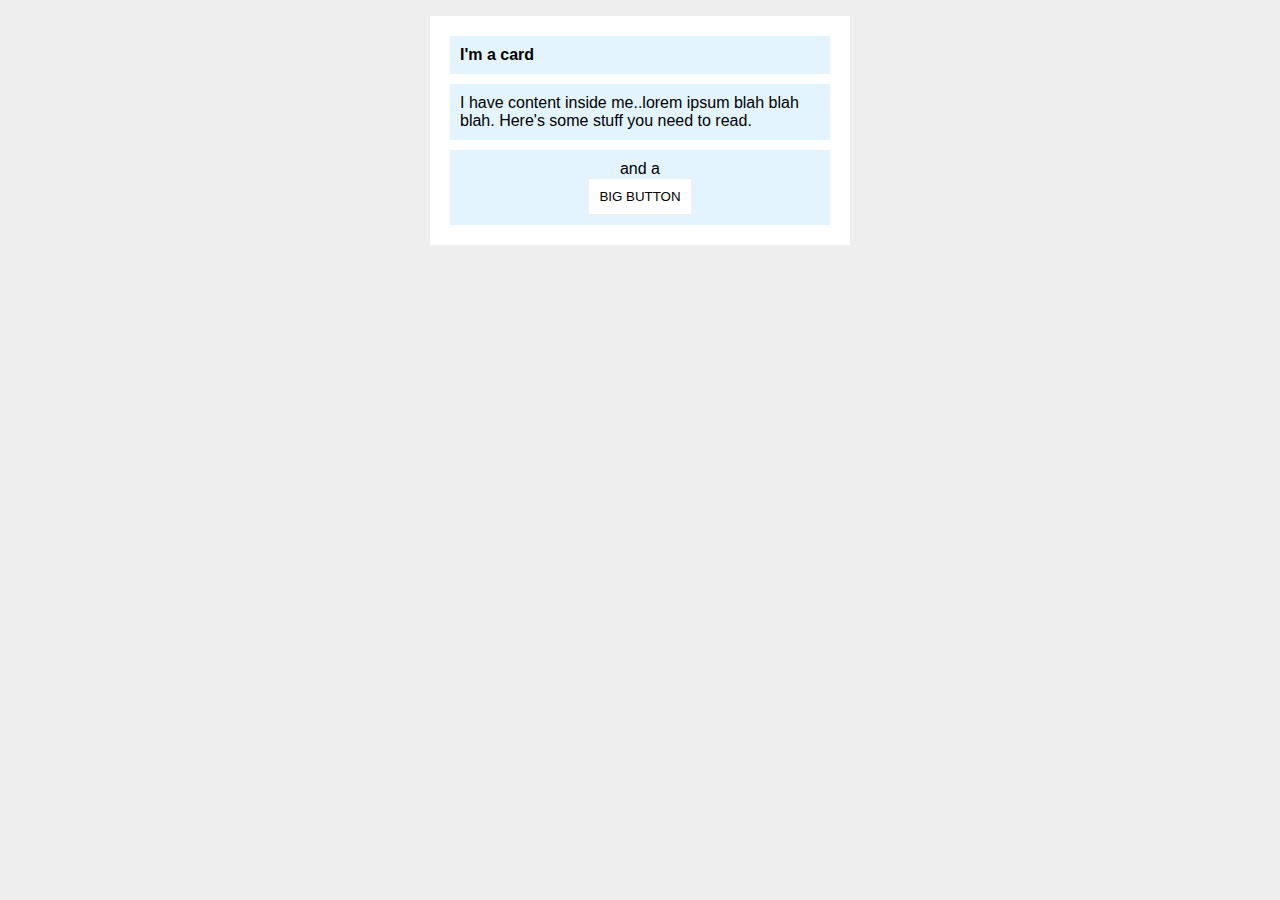
<file: foundations/block-and-inline/02-margin-and-padding-2/index.html>
<!DOCTYPE html>
<html lang="en">
  <head>
    <meta charset="UTF-8">
    <meta http-equiv="X-UA-Compatible" content="IE=edge">
    <meta name="viewport" content="width=device-width, initial-scale=1.0">
    <title>Margin and Padding exercise 2</title>
    <link rel="stylesheet" href="style.css">
  </head>
  <body>
    <div class="card">
      <p class="title">I'm a card</p></h1>
      <div class="content">I have content inside me..lorem ipsum blah blah blah. Here's some stuff you need to read.</div>
      <div class="button-container">and a <button>BIG BUTTON</button></div>
    </div>
  </body>
</html>
</file>
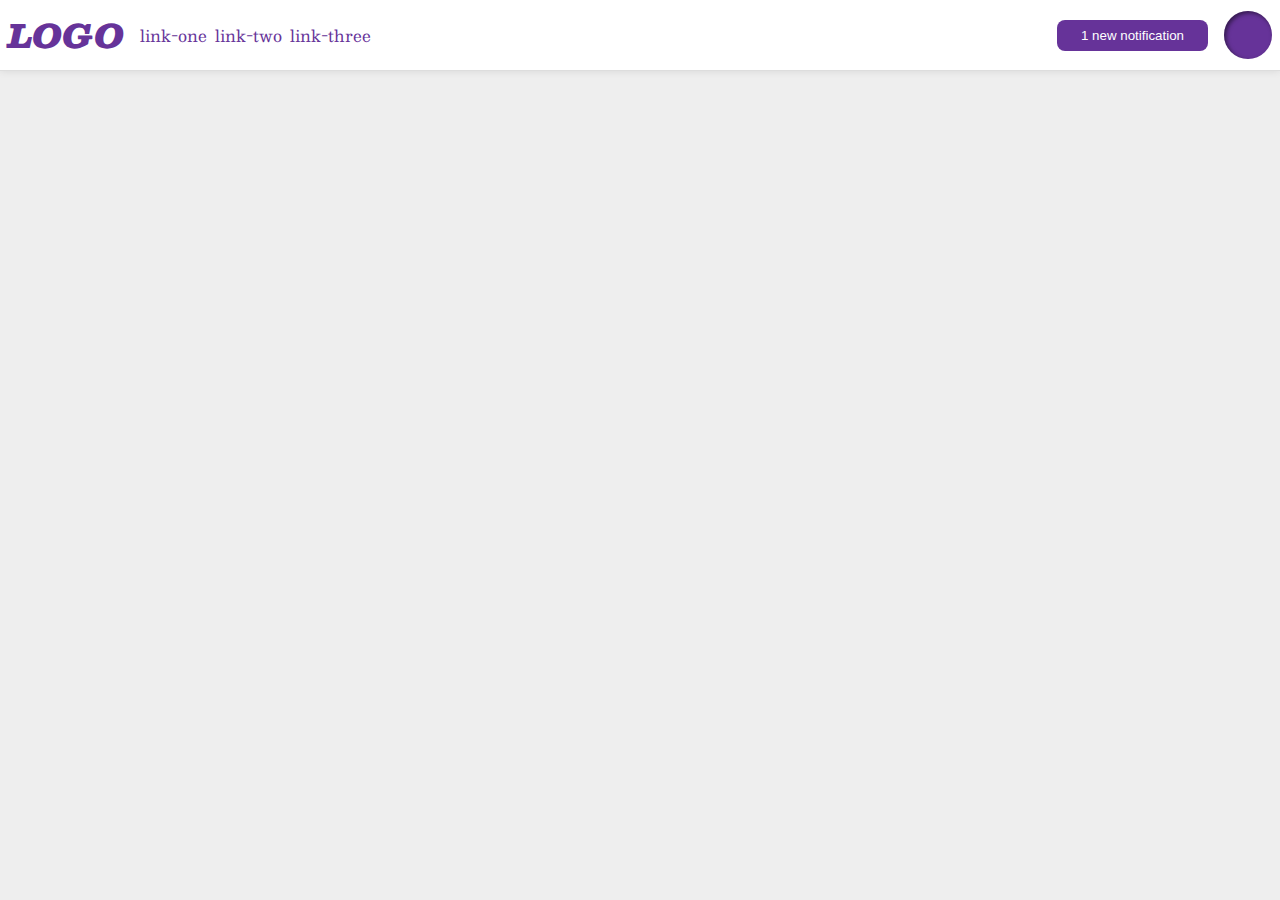
<file: foundations/flex/03-flex-header-2/index.html>
<!DOCTYPE html>
<html lang="en">
  <head>
    <meta charset="UTF-8">
    <meta http-equiv="X-UA-Compatible" content="IE=edge">
    <meta name="viewport" content="width=device-width, initial-scale=1.0">
    <title>Flex Header 2</title>
    <link rel="stylesheet" href="style.css">
  </head>
  <body>
    <div class="header">
      <div class="left">
      <div class="logo">
        LOGO
      </div>
      <ul class="links">
        <li><a href="https://google.com">link-one</a></li>
        <li><a href="https://google.com">link-two</a></li>
        <li><a href="https://google.com">link-three</a></li>
      </ul>
      </div>
      <div class="right">
      <button class="notifications">
        1 new notification
      </button>
      <div class="profile-image"></div>
    </div>
    </div>
  </body>
</html>
</file>
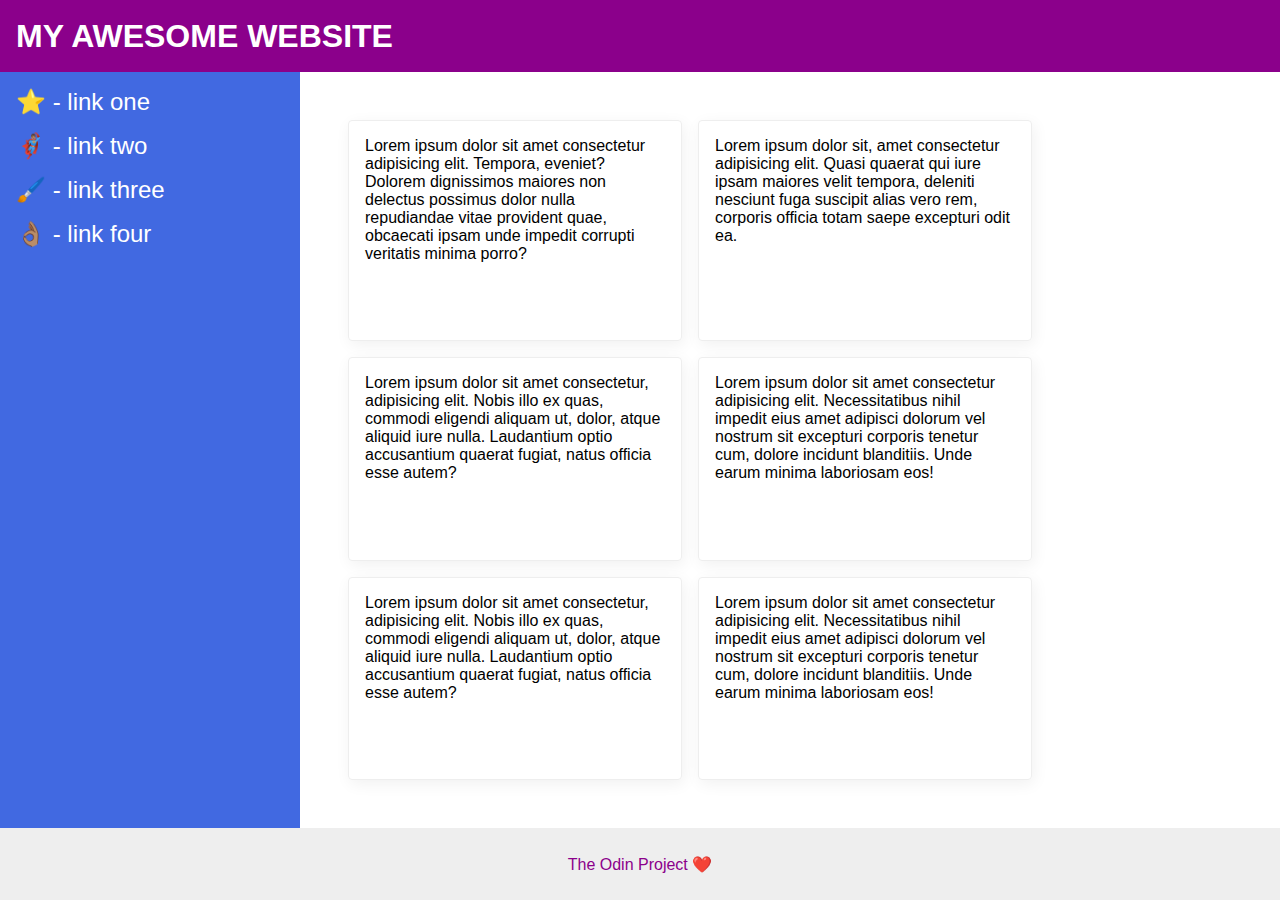
<file: foundations/flex/07-flex-layout-2/index.html>
<!DOCTYPE html>
<html lang="en">
  <head>
    <meta charset="UTF-8">
    <meta http-equiv="X-UA-Compatible" content="IE=edge">
    <meta name="viewport" content="width=device-width, initial-scale=1.0">
    <title>The Holy Grail</title>
    <link rel="stylesheet" href="style.css">
  </head>
  <body>
    <div class="header">
      MY AWESOME WEBSITE
    </div>
    
    <div class="main">
    <div class="sidebar">
      <ul>
        <li><a href="#">⭐ - link one</a></li>
        <li><a href="#">🦸🏽‍♂️ - link two</a></li>
        <li><a href="#">🖌️ - link three</a></li>
        <li><a href="#">👌🏽 - link four</a></li>
      </ul>
    </div>

    <div class="container">
    <div class="card">Lorem ipsum dolor sit amet consectetur adipisicing elit. Tempora, eveniet? Dolorem dignissimos maiores non delectus possimus dolor nulla repudiandae vitae provident quae, obcaecati ipsam unde impedit corrupti veritatis minima porro?</div>
    <div class="card">Lorem ipsum dolor sit, amet consectetur adipisicing elit. Quasi quaerat qui iure ipsam maiores velit tempora, deleniti nesciunt fuga suscipit alias vero rem, corporis officia totam saepe excepturi odit ea.</div>
    <div class="card">Lorem ipsum dolor sit amet consectetur, adipisicing elit. Nobis illo ex quas, commodi eligendi aliquam ut, dolor, atque aliquid iure nulla. Laudantium optio accusantium quaerat fugiat, natus officia esse autem?</div>
    <div class="card">Lorem ipsum dolor sit amet consectetur adipisicing elit. Necessitatibus nihil impedit eius amet adipisci dolorum vel nostrum sit excepturi corporis tenetur cum, dolore incidunt blanditiis. Unde earum minima laboriosam eos!</div>
    <div class="card">Lorem ipsum dolor sit amet consectetur, adipisicing elit. Nobis illo ex quas, commodi eligendi aliquam ut, dolor, atque aliquid iure nulla. Laudantium optio accusantium quaerat fugiat, natus officia esse autem?</div>
    <div class="card">Lorem ipsum dolor sit amet consectetur adipisicing elit. Necessitatibus nihil impedit eius amet adipisci dolorum vel nostrum sit excepturi corporis tenetur cum, dolore incidunt blanditiis. Unde earum minima laboriosam eos!</div>
    </div>

    </div>
    <div class="footer">
      The Odin Project ❤️
    </div>
  </body>
</html>
</file>
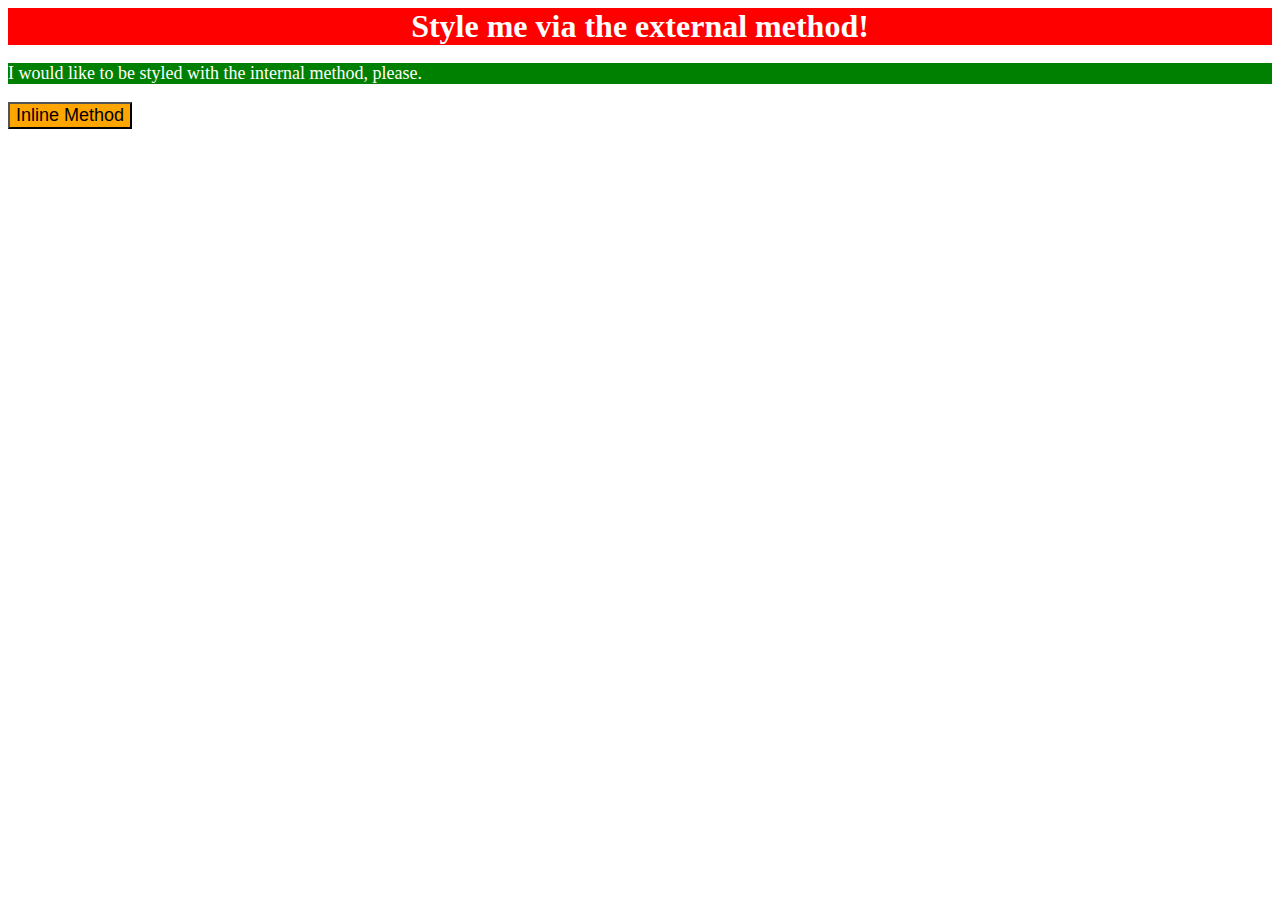
<file: foundations/intro-to-css/01-css-methods/index.html>
<!DOCTYPE html>
<html lang="en">
  <head>
    <meta charset="UTF-8">
    <meta http-equiv="X-UA-Compatible" content="IE=edge">
    <meta name="viewport" content="width=device-width, initial-scale=1.0">
    <title>Methods for Adding CSS</title>
    <link rel="stylesheet" href="styles.css">
    <style>
      p {
        color: white;
        background-color: green;
        font-size: 18px;
      }
    </style>
    </head>
  <body>
    <div>Style me via the external method!</div>
    <p>I would like to be styled with the internal method, please.</p>
    <button style="background-color: orange; font-size: 18px;">Inline Method</button>
  </body>
</html>
</file>
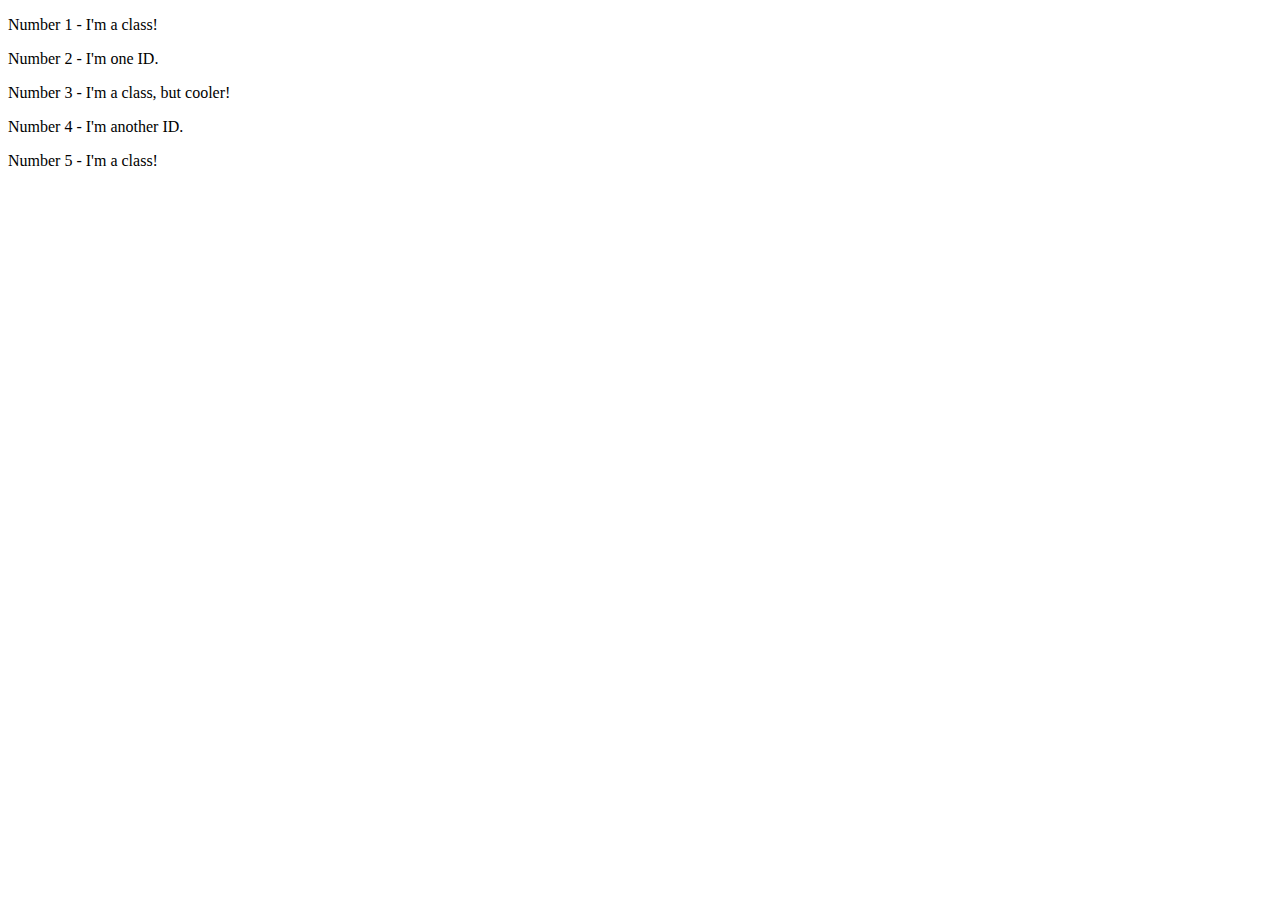
<file: foundations/intro-to-css/02-class-id-selectors/index.html>
<!DOCTYPE html>
<html lang="en">
  <head>
    <meta charset="UTF-8">
    <meta http-equiv="X-UA-Compatible" content="IE=edge">
    <meta name="viewport" content="width=device-width, initial-scale=1.0">
    <title>Class and ID Selectors</title>
    <link rel="stylesheet" href="style.css">
  </head>
  <body>
    <p>Number 1 - I'm a class!</p>
    <div id="number2">Number 2 - I'm one ID.</div>
    <p class="number3">Number 3 - I'm a class, but cooler!</p>
    <div id="number4">Number 4 - I'm another ID.</div>
    <p>Number 5 - I'm a class!</p>
  </body>
</html>
</file>
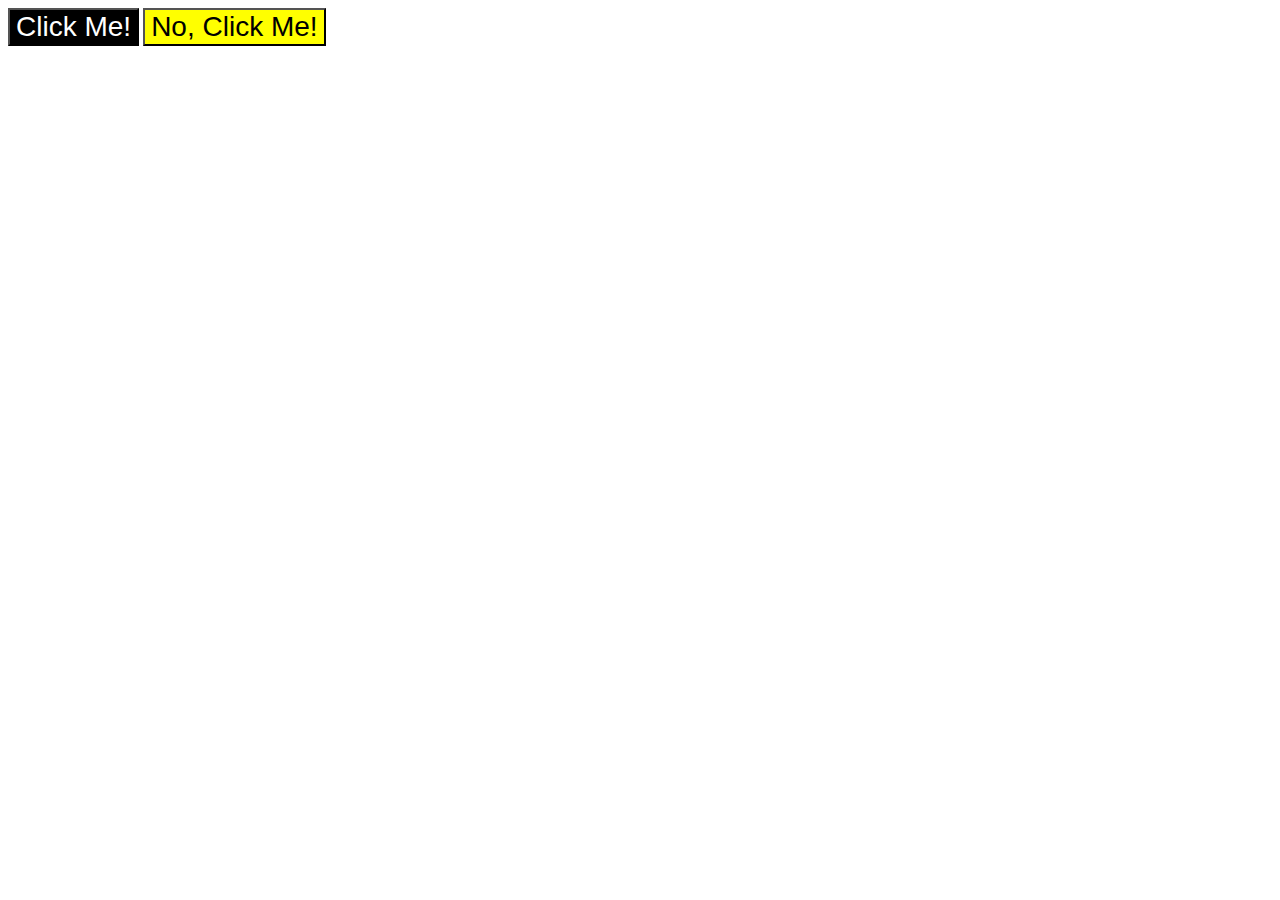
<file: foundations/intro-to-css/03-grouping-selectors/index.html>
<!DOCTYPE html>
<html lang="en">
  <head>
    <meta charset="UTF-8">
    <meta http-equiv="X-UA-Compatible" content="IE=edge">
    <meta name="viewport" content="width=device-width, initial-scale=1.0">
    <title>Grouping Selectors</title>
    <link rel="stylesheet" href="style.css">
  </head>
  <body>
    <button class="yes">Click Me!</button>
    <button class="no">No, Click Me!</button>
  </body>
</html>
</file>
<file: foundations/block-and-inline/02-margin-and-padding-2/style.css>
body {
  background: #eee;
  font-family: sans-serif;
  font-size: 16px;
}
div {
  padding: 10px;
  margin: 10px;
  text-align: left;
}
.card {
  width: 400px;
  background: #fff;
  margin: 16px auto;

}

.title {
  background: #e3f4ff;
  padding: 10px;
  margin: 10px;
  font-weight: 700;

}

.content {
  background: #e3f4ff;
  padding: 10px;

}

.button-container {
  background: #e3f4ff;
  text-align: center;
}

button {
  background: white;
  border: 1px solid #eee;
  display: block;
  margin: auto;
  padding: 10px;
}
</file>
<file: foundations/flex/03-flex-header-2/style.css>
/* this is some magical font-importing.  
you'll learn about it later. */
@import url('https://fonts.googleapis.com/css2?family=Besley:ital,wght@0,400;1,900&display=swap');

body {
  margin: 0;
  background: #eee;
  font-family: Besley, serif;
}

.header {
  background: white;
  border-bottom: 1px solid #ddd;
  box-shadow: 0 0 8px rgba(0,0,0,.1);
  display: flex;
  justify-content: space-between;
  align-items: center;
  padding: 8px;
}

.profile-image {
  background: rebeccapurple;
  box-shadow: inset 2px 2px 4px rgba(0,0,0,.5);
  border-radius: 50%;
  width: 48px;
  height: 48px;
}

.logo {
  color: rebeccapurple;
  font-size: 32px;
  font-weight: 900;
  font-style: italic;
}

button {
  border: none;
  border-radius: 8px;
  background: rebeccapurple;
  color: white;
  padding: 8px 24px;
  display: flex;
}

a {
  /* this removes the line under our links */
  text-decoration: none;
  color: rebeccapurple;
}

ul {
  list-style-type: none;
  display: flex;
  margin: 0;
  padding: 0;
  gap: 8px;
}

.left,
.right {
  display: flex;
  align-items: center;
  gap: 16px;
}
</file>
<file: foundations/flex/07-flex-layout-2/style.css>
body {
  font-family: -apple-system, BlinkMacSystemFont, 'Segoe UI', Roboto, Oxygen, Ubuntu, Cantarell, 'Open Sans', 'Helvetica Neue', sans-serif;
  margin: 0;
  min-height: 100vh;
  /* right answer  */
  display: flex;
  flex-direction: column;
}

.header {
  height: 72px;
  background: darkmagenta;
  color: white;
  /* addition */
  font-size: 32px;
  font-weight: 900;
  display: flex;
  align-items: center;
  padding: 0 16px;
}

.footer {
  height: 72px;
  background: #eee;
  color: darkmagenta;
  /* addition */
  display: flex;
  justify-content: center;
  align-items: center;
}

.sidebar {
  width: 300px;
  height: auto;
  background: royalblue;
  box-sizing: border-box;
  /* addition */
  display: flex;
  /* my answer */
  /* flex: 0 0 300px; */
  flex-shrink: 0;
  padding: 16px;
}

.card {
  border: 1px solid #eee;
  box-shadow: 2px 4px 16px rgba(0,0,0,.06);
  border-radius: 4px;
  /* my addition */
  padding: 16px;
  /* display: flex; */
  /* flex-direction: row; */
  width: 300px;
  /* height: 150px; */
}

/* my addition */

a {
  font-size: 24px;
  color: white;
  text-decoration: none;
}

.main {
  display: flex;
  /* right answer */
  flex: 1;
}

.container {
  display: flex;
  flex-direction: row;
  justify-content: flex-start;
  flex-wrap: wrap;
  gap: 16px;
  margin: 48px;
}

ul {
  list-style-type: none;
  /* right answer */
  margin: 0;
  padding: 0;

}

/* right answer */

li {
  margin-bottom: 16px;
}
</file>
<file: foundations/intro-to-css/01-css-methods/styles.css>
*
div {
   color: white;
   background-color: red;
   font-size: 32px;
   text-align: center;
   font-weight: 700;
}
</file>
<file: foundations/intro-to-css/02-class-id-selectors/style.css>
*
.odd {
    background-color: pink;
    font-family: Verdana, DejaVu Sans, sans-serif;
} 
#two {
    color: blue;
    font-size: 36px;
}
.adjust-font-size {
    font-size: 24px;
}
#four {
    background-color: lightgreen;
    font-weight: 700;
}
</file>
<file: foundations/intro-to-css/03-grouping-selectors/style.css>
*
.yes,
.no {
    font-family: Helvetica, 'Times New Roman', sans-serif;
    font-size: 28px;
}

.yes {
    background-color: black;
    color: white;
}

.no {
    background-color: yellow;
}
</file>
